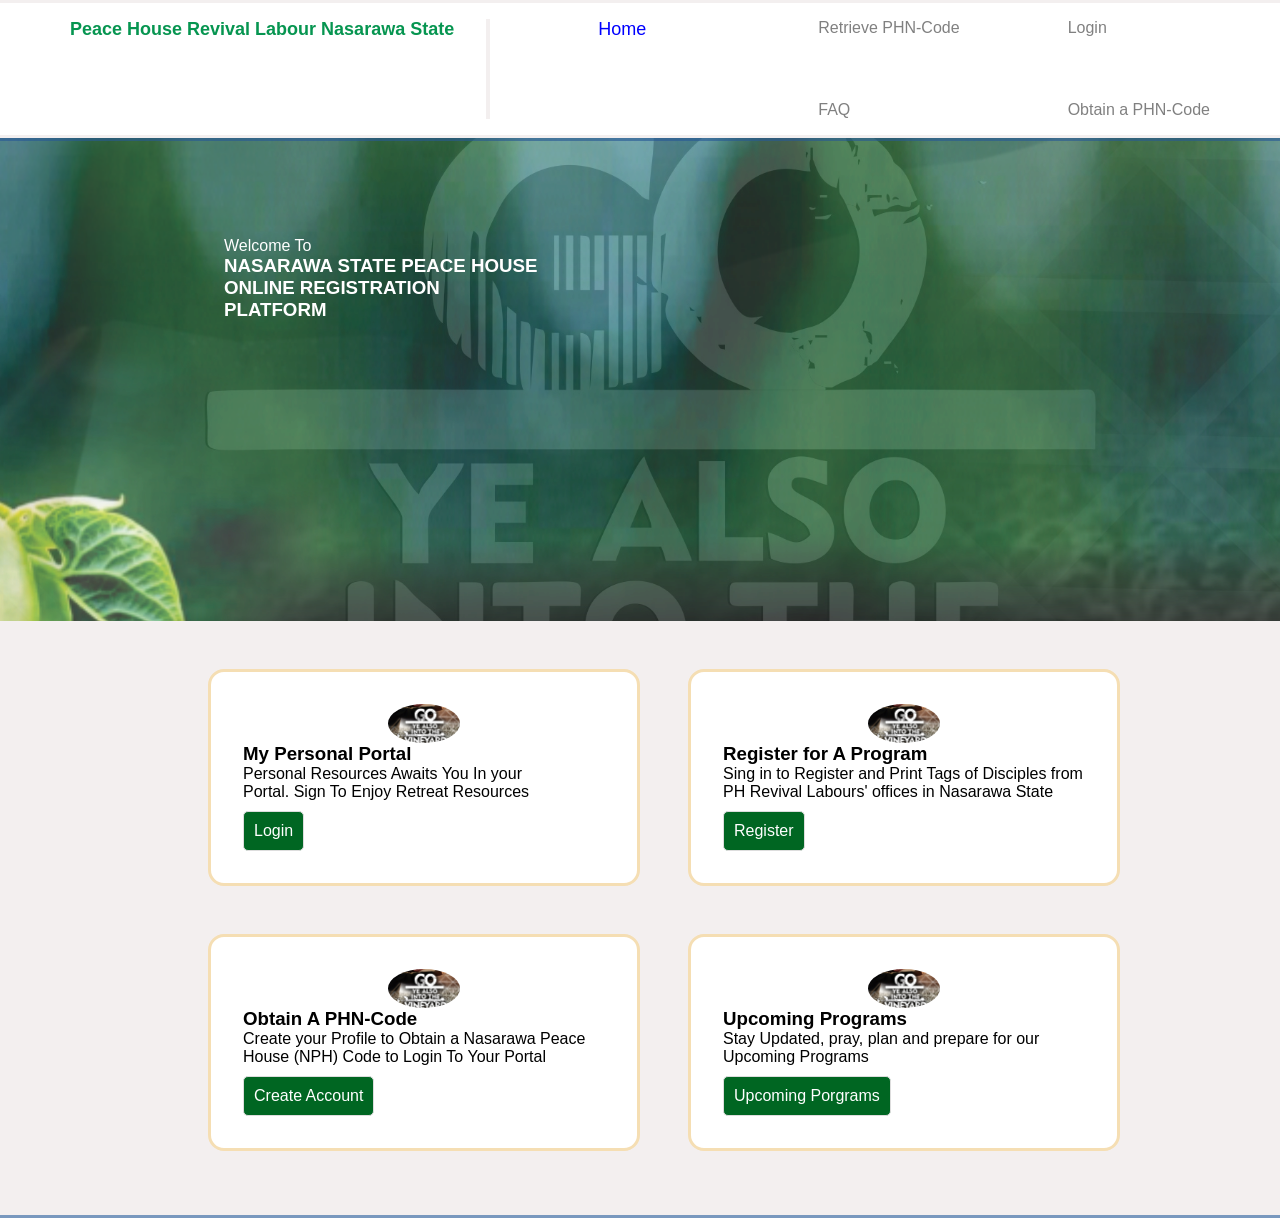
<file: index.html>
<!DOCTYPE html PUBLIC "-//W3C//DTD XHTML 1.0 Transitional//EN" "http://www.w3.org/TR/xhtml1/DTD/
xhtml1-transitional.dtd">
<html xmlns="http://www.w3.org/1999/xhtml">
<head>
    <meta charset="UTF-8">
    <meta name="viewport" content="width=device-width, initial-scale=1.0">
    <meta http-equiv="Content-Type" content="text/html; charset=utf-8" />
    <title>Peace House Revival Labours</title>
    <link rel="stylesheet" href="style1.css">
</head>
<body>
<!-- ..........................Navbar............................... -->
    <nav class="navbar">
        <div class="nav1">Peace House Revival Labour Nasarawa State</div>
        <div class="home"><a href="index.html" class="home">Home</a></div>
        <div class="nav2">
            <div class="nav21" ><a href="" class="link">Retrieve PHN-Code</a></div>
            <div><a href="" class="link">FAQ</a></div>
        </div>
        </div>
        <div class="nav3">
            <div class="nav31"><a href="login.html" class="link">Login</a></div>
            <div><a href="register.html" class="link">Obtain a PHN-Code</a></div>
        </div>
    </nav>
    
    <!-- .............................Main........................... -->

    <main>
     <ul class="bg-slide">
            <li><span>img 1</span></li>
            <li><span>img 2</span></li>
            <li><span>img 3</span></li>
            <li><span>img 4</span></li>
            <div class="introduction">
                <div class="intro">
                    <div class="welcome">
                        <p>Welcome To</p>
                        <h3> NASARAWA STATE PEACE HOUSE<br>ONLINE REGISTRATION<br>PLATFORM</h3>
                    </div>
                    <div class="img">
                        <ul class="bg-slide">
                            <li><span>img 1</span></li>
                            <li><span>img 2</span></li>
                            <li><span>img 3</span></li>
                            <li><span>img 4</span></li>
                        </ul>
                    </div>
                </div>
                <!-- <p class="log"> <a href="../html/register.html">Obtain a PHN-Code</a></p>
                <p class="log2">Login to your personal portal <a href="../html/login.html"></a></p> -->
            </div>
     </ul>

     <div class="personalize">
         <div class="sub-personalize">
            <!-- my html for my personal portal and register for a program -->
            <div class="loging">
                <img class="img-p1" src="slide3.jpg" alt="">
                <h3>My Personal Portal</h3>
                <p>Personal Resources Awaits You In your <br> Portal. Sign To Enjoy Retreat Resources </p>
                <button><a href="login.html">Login</a></button>
            </div>

            <div class="Register">
                <img class="img-p2" src="slide3.jpg" alt="">
                <h3>Register for A Program</h3>
                <p>Sing in to Register and Print Tags of Disciples from PH Revival Labours' offices in Nasarawa State</p>
                <button><a href="">Register</a></button>
            </div>
          </div>
          <!-- my html for obtaining phn code and Upcoming programs -->
          <div class="sub-personalize">

            <div class="code">
                <img class="img-p3" src="slide3.jpg" alt="">
                <h3>Obtain A PHN-Code</h3>
                <p>Create your Profile to Obtain a Nasarawa Peace House (NPH) Code to Login  To Your Portal</p>
                <button><a href="register.html">Create Account</a></button>
            </div>

            <div class="upcoming">
                <img class="img-p4" src="slide3.jpg" alt="">
                <h3>Upcoming Programs</h3>
                <p>Stay Updated, pray, plan and prepare for our Upcoming Programs</p>
                <button>Upcoming Porgrams</button>
            </div>

         </div>
     </div>
    </main>
</body>
</html>
</file>
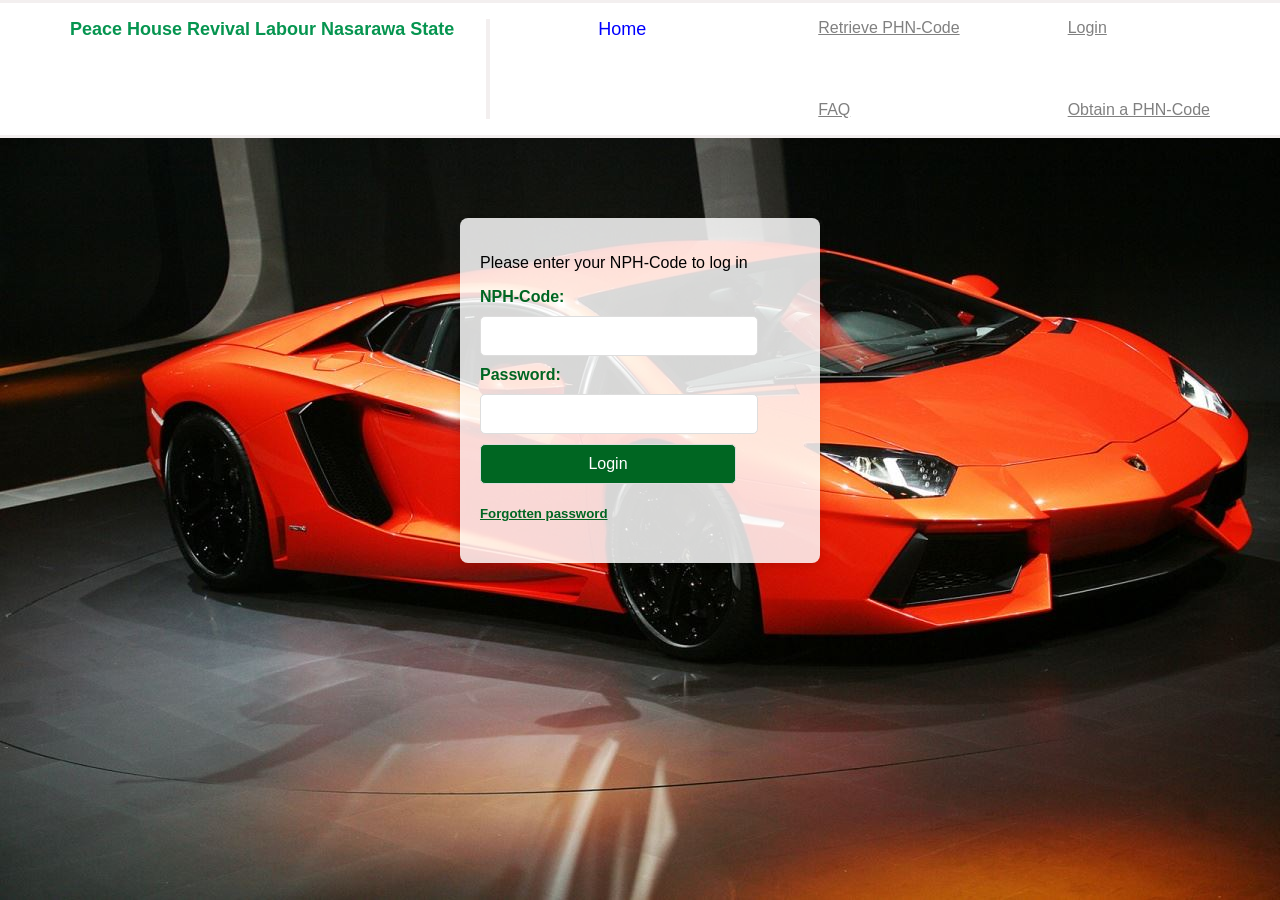
<file: portal.html>
<!DOCTYPE html>
<html lang="en">
<head>
  <meta charset="UTF-8">
  <meta name="viewport" content="width=device-width, initial-scale=1.0">
  <title>My Portal</title>
  <link rel="stylesheet" href="style.css">
  <link rel="stylesheet" href="log.css">
</head>
<body>
  <!-- ..........................Navbar............................... -->
<nav class="navbar">
  <div class="nav1">Peace House Revival Labour Nasarawa State</div>
  <div class="home"><a href="index.html" class="home">Home</a></div>
  <div class="nav2">
      <div class="nav21" ><a href="" class="link">Retrieve PHN-Code</a></div>
      <div><a href="" class="link">FAQ</a></div>
  </div>
  </div>
  <div class="nav3">
      <div class="nav31"><a href="login.html" class="link">Login</a></div>
      <div><a href="register.html" class="link">Obtain a PHN-Code</a></div>
  </div>
</nav>


  <h2>Welcome to Your Personal Portal</h2>
  <p id="portalTitle"></p>
  <h4>
    <span id="portalName"></span>
    <span id="portalSurname"></span>
  </h4>
  <p>User ID: <span id="portalUserId"></span></p>

  <h3>Register for New Program</h3>
  <button><a href="cyc.html">Register for CYC 2025</a></button>
  <!-- <button onclick="registerForEvent()">Register for Another Event</button> -->

  <script src="portal.js"></script>
</body>
</html>
</file>
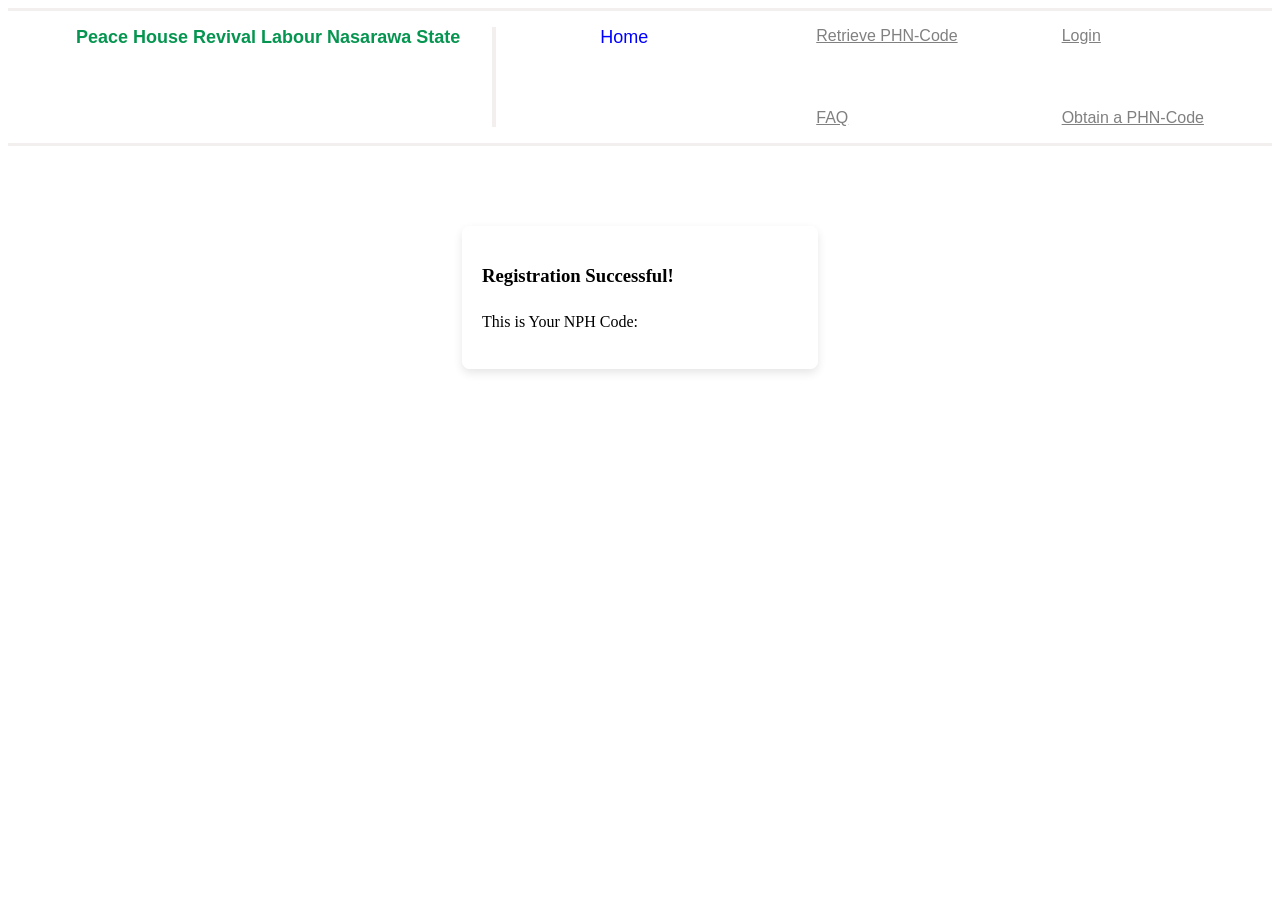
<file: success.html>
<!DOCTYPE html>
<html lang="en">
<head>
  <meta charset="UTF-8">
  <meta name="viewport" content="width=device-width, initial-scale=1.0">
  <title>Registration Successful</title>
  <link rel="stylesheet" href="log.css">
</head>
<!-- My nav bar -->
<nav class="navbar">
  <div class="nav1">Peace House Revival Labour Nasarawa State</div>
  <div class="home"><a href="index.html" class="home">Home</a></div>
  <div class="nav2">
      <div class="nav21" ><a href="" class="link">Retrieve PHN-Code</a></div>
      <div><a href="" class="link">FAQ</a></div>
  </div>
  </div>
  <div class="nav3">
      <div class="nav31"><a href="login.html" class="link">Login</a></div>
      <div><a href="register.html" class="link">Obtain a PHN-Code</a></div>
  </div>
</nav>

<body>
  <section class="login-section">
  <h3>Registration Successful!</h3>
  <p>This is Your NPH Code: <span id="uniqueId" style="color: red; font-size: 25px; font-weight: 700;"></span></p>
  <script src="success.js"></script>
  </section>
</body>
</html>
</file>
<file: style1.css>
@charset "utf-8";
*, body, html{
    box-sizing: border-box;
    font-family: Arial, sans-serif;

}

/* this is my navbar */


.navbar{
    background-color: #fff;
    border: .2rem solid rgb(243, 239, 239);
    border-width: .2rem 0;
    display: flex;
    justify-content: space-around;
    padding: 1rem;
    font-family: sans-serif;
}
  .nav1{
    color: rgb(6, 149, 80);
    padding-right: 2rem;
    border-right: .3rem solid rgb(243, 239, 239);
    font-weight: 900;
    font-size: large;
    padding-bottom: 0;
    padding-bottom: 3em;
 }
 .nav21, .nav31{
    padding-bottom: 4em;
 }

 .home{
    color: blue;
    padding: 0;
    padding-right: 2rem;
    font-size: large;
    text-decoration: none;
 }
 .link{
    color: gray;
 }

 /* .......................Main.......................... */
 main{
    border: .2rem solid rgba(39, 89, 151, 0.62);
    border-width: .2rem 0;
 }
 .introduction{
    background-color: aquamarine;
    padding: 5rem 0 5rem 14rem;
    background: transparent;

 }


/*....................... background slide css .............................*/


*{
	margin:0;
	padding:0;
}

.bg-slide, .bg-slide:after{
	position:cover;
	width:100%;
	top:0;
	left:0;
	z-index:-1;
	list-style:none;
    padding-top: 1rem;
    margin-bottom: 8em;
    overflow-x: hidden;
}

.bg-slide:after{
	content: '';
	background: url(grid.png) ;
}

.bg-slide li span{
	width:100%;
	height:100%;
	position:absolute;
   list-style: none;
	top:0;
	left:0;
	color:transparent;
	opacity:.5;
	z-index:-1;
	-webkit-animation: imageFade 24s linear infinite 0s;
	-moz-animation: imageFade 24s linear infinite 0s;
	-o-animation: imageFade 24s linear infinite 0s;
	-ms-animation: imageFade 24s linear infinite 0s;
	animation: imageFade 24s linear infinite 0s;
}

.bg-slide li:nth-child(1) span{
	background:url(livingseededit_sized.png);
    background-position: center;
    background-repeat: no-repeat;
    background-size: cover;
}

.bg-slide li:nth-child(2) span{
	background:url(slide3.jpg);
    background-position: center;
    background-repeat: no-repeat;
    background-size: cover;
	-webkit-animation-delay: 6s;
    -moz-animation-delay: 6s;
    -o-animation-delay: 6s;
    -ms-animation-delay: 6s;
	animation-delay:6s; 
}

.bg-slide li:nth-child(3) span{
	background:url(livingseededit_sized.png);
    background-position: center;
    background-repeat: no-repeat;
    background-size: cover;
	-webkit-animation-delay: 12s;
    -moz-animation-delay: 12s;
    -o-animation-delay: 12s;
    -ms-animation-delay: 12s;
    animation-delay: 12s; 
}

.bg-slide li:nth-child(4) span{
	background:url(livingseededit_sized.png);
    background-position: center;
    background-repeat: no-repeat;
    background-size: cover;
	-webkit-animation-delay: 18s;
    -moz-animation-delay: 18s;
    -o-animation-delay: 18s;
    -ms-animation-delay: 18s;
    animation-delay: 18s;  
}

 
.home-slideshow li:nth-child(5) span { 
    background-image: url(slide3.jpg);
    background-position: center;
    background-repeat: no-repeat;
    block-size: cover;
    -webkit-animation-delay: 24s;
    -moz-animation-delay: 24s;
    -o-animation-delay: 24s;
    -ms-animation-delay: 24s;
    animation-delay: 24s; 
}

/* Animation for Home Image Slide show */

@-webkit-keyframes imageFade { 
    0% { opacity: 0;
    -webkit-animation-timing-function: ease-in; }
    8% { opacity: 1;
         -webkit-animation-timing-function: ease-out; }
    17% { opacity: 1 }
    25% { opacity: 0 }
    100% { opacity: 0 }
}
@-moz-keyframes imageFade { 
    0% { opacity: 0;
    -moz-animation-timing-function: ease-in; }
    8% { opacity: 1;
         -moz-animation-timing-function: ease-out; }
    17% { opacity: 1 }
    25% { opacity: 0 }
    100% { opacity: 0 }
}
@-o-keyframes imageFade { 
    0% { opacity: 0;
    -o-animation-timing-function: ease-in; }
    8% { opacity: 1;
         -o-animation-timing-function: ease-out; }
    17% { opacity: 1 }
    25% { opacity: 0 }
    100% { opacity: 0 }
}
@-ms-keyframes imageFade { 
    0% { opacity: 0;
    -ms-animation-timing-function: ease-in; }
    8% { opacity: 1;
         -ms-animation-timing-function: ease-out; }
    17% { opacity: 1 }
    25% { opacity: 0 }
    100% { opacity: 0 }
}
@keyframes imageFade { 
    0% { opacity: 0;
    animation-timing-function: ease-in; }
    8% { opacity: 1;
         animation-timing-function: ease-out; }
    17% { opacity: 1 }
    25% { opacity: 0 }
    100% { opacity: 0 }
}
/* ..............................End of background CSS...................................... */

 .intro{
    display: flex;
    justify-content: space-between;
    color: white;
    margin-bottom: 2rem;
  }
 .log{
    background-color: rgb(42, 86, 136);
    border-radius: .2rem;
    width: 14%;
    color: white;
    font-family: sans-serif;
    padding: .4rem;
    font-size: small;
    margin-bottom: 1rem;
 }
 .log2{
    background-color: rgb(42, 86, 136);
    border-radius: .2rem;
    width: 19%;
    color: white;
    font-family: sans-serif;
    padding: .4rem ;
    font-size: small;
 }
 /* ..................My personalize css............................... */
 .personalize{
   background-color: rgb(243, 239, 239);
   /* padding-top: 4rem; */
   padding-bottom: 4rem;
   padding-left: 10rem;
   padding-right: 10rem;
 }
 .sub-personalize{
   display: flex;
   justify-content: center;
   align-items: center;
   width:100%;
 }
 .loging, .code, .upcoming, .Register{
   padding: 2rem;
   margin-top: 3rem;
   margin-left: 3rem;
   border: .2rem solid;
   border-radius: 1rem;
   background-color: white;
   border-color: wheat;
 }

 .img-p1,.img-p2, .img-p3, .img-p4{
   border-radius: 50%;
   width: 20%;
   align-items: center;
   margin-left: 40%;
 }

 button, a{
    text-decoration: none;
    color: rgb(255, 255, 255);
 }
 button {
    background-color: #006622;
    color: white;
    cursor: pointer;
    margin-top: 10px;
    padding: 10px;
    border: 1px solid #ddd;
    border-radius: 5px;
    font-size: 1em;
  }
  
  button:hover {
    background-color: #029433;
  }


/* For smaller screens, like tablets and phones */
@media (max-width: 768px) {
  body, html, {
    background-color: lightgray;
    font-size: 0.9rem;
    width:100%;
    display: flex; 
    flex-direction: column;
    justify-content: center;
    align-items: center;
    overflow-x: hidden;
  }
  .bg-slide{
background-size: cover;
background-position: center;
background-repeat: none;
width: 100%;	
  }
  div, nav {
	
    
  }
}

/* For very small screens (e.g., under 480px) */
@media (max-width: 480px) {
  body, html {
    background-color: lightgrey;
    font-size: 0.8rem;
  }

  div {
    margin: 5px;
    display: flex; 
    flex-direction: column;
  }
}
</file>
<file: style.css>
*{
  box-sizing: border-box;
  margin: 0;
  font-family: Arial, Helvetica, sans-serif;
  
}

/*    general web css */
body {
    font-family: Arial, sans-serif;
    align-items: center;
    justify-content: center;
    height: 100vh;
    margin: 0;
    background-color: #f5f5f5;
  }
   nav {
    display: flex;
    justify-content: center;
    margin-bottom: 20px;
  }
  
  nav a {
    margin: 0 10px;
    text-decoration: none;
    color: #007bff;
  } */
   .form{
     display: flex; 
    align-items: center; 
    
  }

  /*      my registration page */
.registration-body{
  display: block;
  background-image: url(../images/slide3.jpg);
}
#registration-section{
 max-width: 800px;
 margin: 20px auto;
}

  #registrationForm {
    background: #ffffff;
    padding: 20px;
    border-radius: 8px;
    text-align: left;
    box-sizing: content-box;
    box-shadow: 0 4px 10px rgba(0, 0, 0, 0.1);
  }
  
  input, button, select {
    width: 100%;
    margin-top: 10px;
    padding: 10px;
    border: 1px solid #ddd;
    border-radius: 5px;
    font-size: 1em;
  }
  label{
    display: block;
    margin-top: 10px;
    font-weight: bold;
    color: #006622;
  }
  button {
    background-color: #006622;
    color: white;
    cursor: pointer;
  }
  
  button:hover {
    background-color: #029433;
  }
  
  .printable {
    margin-top: 20px;
    padding: 20px;
    border: 1px solid #000;
    width: 200px;
    text-align: center;
  }
  /* Tag Styling */
  .tag{
  border: 1px solid #000;
  border-radius: 1rem;
  padding: 5px;
  width: 105mm;  /* Width for A6 */
  height: 148mm; /* Height for A6 */
  text-align: center;
  margin: 20px auto;
  }

#tagImage {
  padding: 10px;
  margin: 0;
  margin-bottom: .1rem;
  border-radius: 1em; 
  text-align: right;
  font-style: oblique;
  color: #ddd;
}
.tagImagetop{
  border-radius: .5em;
}

.participantsDetails{
  display: flex;
  margin-bottom: 20px;
}

.profileImage{
  margin: 0;
  padding: 0;
}
.profileDetail{
  padding-top: 1.5rem;
}
#tagSurname {
  text-align: left;
  margin: 0;
  padding: 0;
  text-transform: uppercase;
  font-size: 40px;
  font-family: sans-serif;
  
}

/* Print Styling */
@media print {
  body * {
    visibility: hidden;
    padding-right: inherit;
  }
  .tag, .tag * {
    visibility: visible;
  }
  .tag {
    margin: 0;
    padding: 0;
    page-break-inside: avoid;
    page-break-after: avoid;
  }
  @page {
    size: A6;
    margin: 0;
    padding: 0;
  }
}

  /* My portal  */

/* For smaller screens, like tablets and phones */
@media (max-width: 768px) {
  body, html, {
    background-color: lightgray;
    font-size: 0.9rem;
    width:100%;
    display: flex; 
    flex-direction: column;
    justify-content: center;
    align-items: center;
    overflow-x: hidden;
  }
}


/* For very small screens (e.g., under 480px) */
@media (max-width: 480px) {
  body, html {
    background-color: #f5f5f5;
    font-size: 0.8rem;
  }

  div {
    margin: 5px;
  }
}
</file>
<file: log.css>
.login{
  margin: 0;
  padding: 0;
  font-family: Arial, sans-serif;
  background-image: url(home6.jpg);
 
}

/* this is my navbar */


.navbar{
  background-color: #fff;
  border: .2rem solid rgb(243, 239, 239);
  border-width: .2rem 0;
  display: flex;
  justify-content: space-around;
  padding: 1rem;
  font-family: sans-serif;
}
.nav1{
  color: rgb(6, 149, 80);
  padding-right: 2rem;
  border-right: .3rem solid rgb(243, 239, 239);
  font-weight: 900;
  font-size: large;

}
.nav21, .nav31{
  padding-bottom: 4em;
}

.home{
  color: blue;
  padding: 0;
  padding-right: 2rem;
  font-size: large;
  text-decoration: none;
}
.link{
  color: gray;
}


.login-section{
  max-width: 25%;
  margin: 40px auto;
  background: #ffffffd5;
  padding: 20px;
  border-radius: 8px;
  text-align: left;
  box-sizing: content-box;
  box-shadow: 0 4px 10px rgba(0, 0, 0, 0.1);
  margin-top: 5em;
}
input, button, select {
  width: 80%;
  margin-top: 10px;
  padding: 10px;
  border: 1px solid #ddd;
  border-radius: 5px;
  font-size: 1em;
  }
  label{
  display: block;
  margin-top: 10px;
  font-weight: bold;
  color: #006622;
  }
  button {
  background-color: #006622;
  color: white;
  cursor: pointer;
  }
  
  button:hover {
  background-color: #029433;
  }
  a{
  color: #006622;
    
  }

/* For smaller screens, like tablets and phones */
@media (max-width: 768px) {
  body, html, {
    background-color: lightgray;
    font-size: 0.9rem;
    width:100%;
    display: flex; 
    flex-direction: column;
    justify-content: center;
    align-items: center;
    overflow-x: hidden;
  }
}

/* For very small screens (e.g., under 480px) */
@media (max-width: 480px) {
  body, html {
    background-color: #fff;
    font-size: 0.8rem;
  }

  div {
    margin: 5px;
  }
}
</file>
